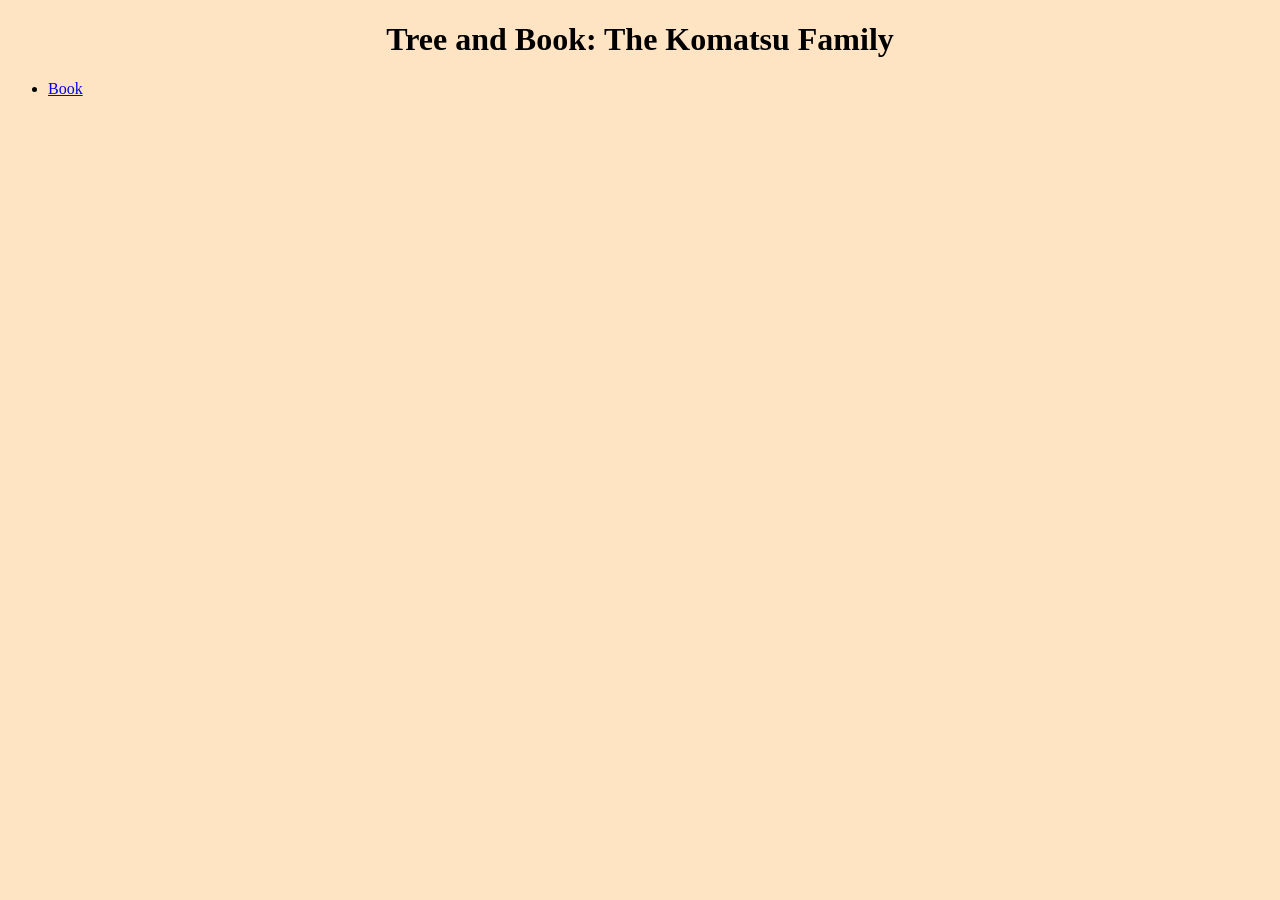
<file: Index.html>
<!doctype html>
<html lang="en">
<head>
<!-- 
    Tutorial Page
    Author: Bekzod Muminov
    Date:   09/13/2026
    
    Filename: CISW300
   </-->
<title>Book Assignments for CISW 300</title>

</head>
    <body style="background-color: bisque">
    <h1 style="text-align: center">Tree and Book: The Komatsu Family</h1>
        <ul>
        <li><a href="book/book.html">Book</a></li>
        </ul>
    
    </body>
</html>
</file>
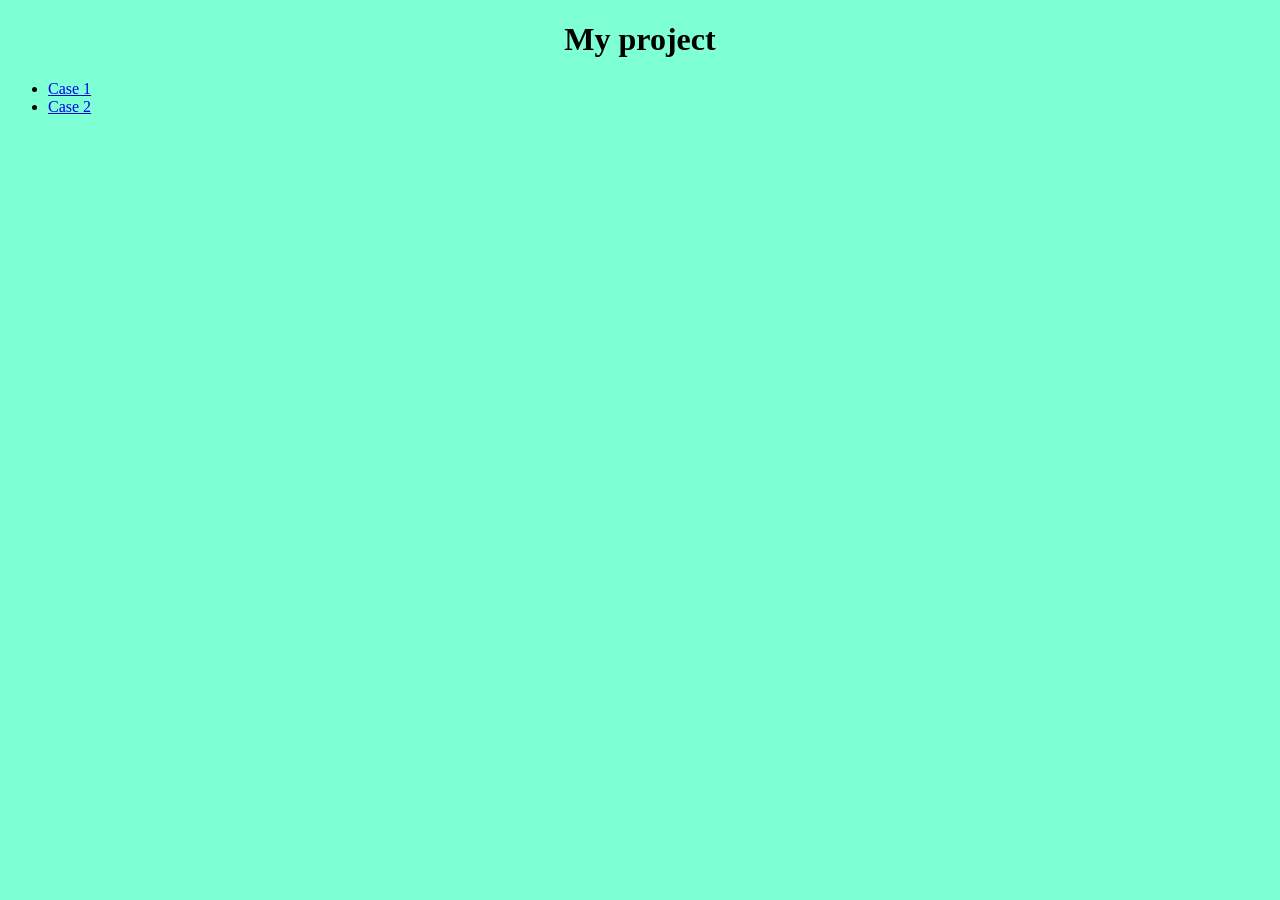
<file: index.html>
<!DOCTYPE html>
<html lang="en">
    <head>
        <meta charset="UTF-8" />
        <title>My Project</title>
          </head>
    <body style="background-color: aquamarine">
        <h1 style="text-align-last: center;">My project</h1>
        <ul>
            <li> <a href="midterm/case1/sf_torte.html">Case 1</a></li>
            <li> <a href="midterm/case2/cf_home.html">Case 2</a></li>
         </ul>
          </body>
</html>
</file>
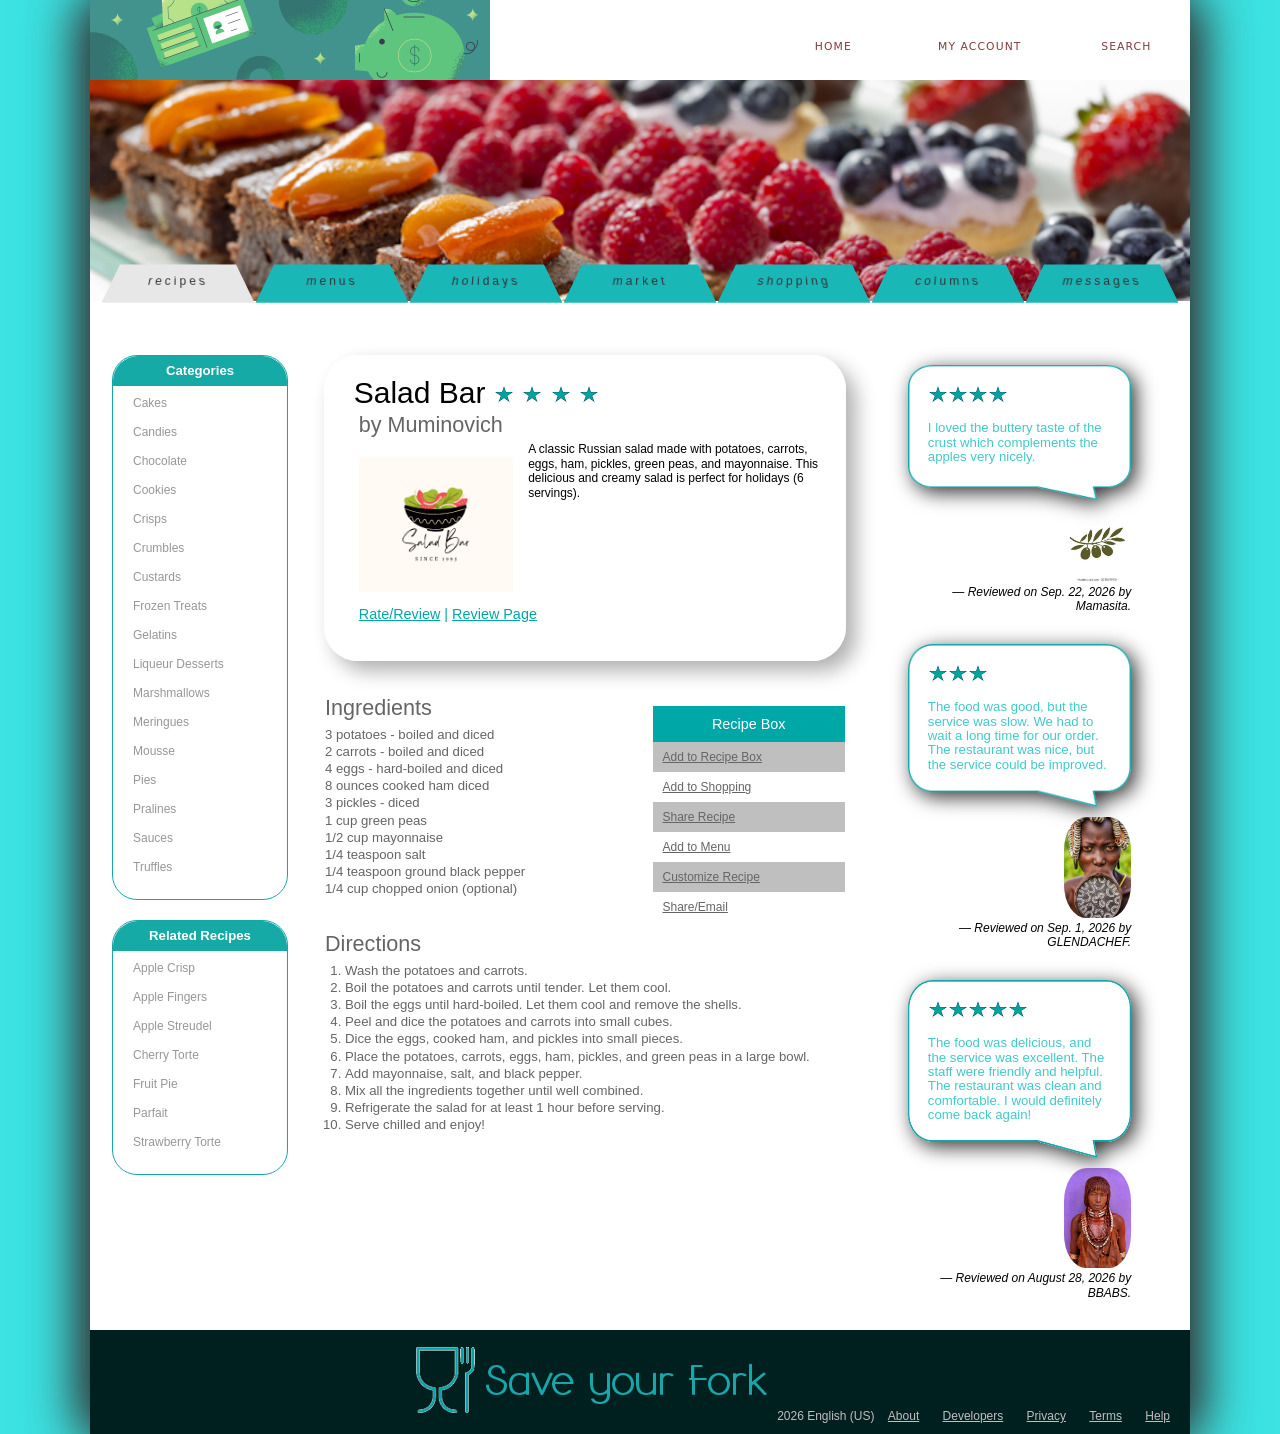
<file: midterm/case1/sf_torte.html>
<!DOCTYPE html>
<html lang="en">
<head>
   <!--
    New Perspectives on HTML5 and CSS3, 8th Edition
    Tutorial 4
    Case Problem 1
    
    Save your Fork Sample Recipe
    Author: Amy Wu
    Date:   2021-03-01  

    Filename: sf_torte.html
   -->
   
   <meta charset="utf-8" />
   <title>Save your Fork: Apple Bavarian Torte</title>
   <link href="sf_base.css" rel="stylesheet" />
   <link href="sf_layout.css" rel="stylesheet" />
   <link href="sf_effects.css" rel="stylesheet" />
</head>

<body>
   <header>
      <img id="olivie" src="images%20for%20project.png" alt="Save your Fork" />
      <nav class="toplinks">
         <ul>
            <li><a href="#">HOME</a></li>
            <li><a href="#">MY ACCOUNT</a></li>
            <li><a href="#">SEARCH</a></li>
         </ul>
      </nav>
      <nav class="tabs">
         <ul>
            <li><a href="#">recipes</a></li>
            <li><a href="#">menus</a></li>
            <li><a href="#">holidays</a></li>
            <li><a href="#">market</a></li>
            <li><a href="#">shopping</a></li>
            <li><a href="#">columns</a></li>
            <li><a href="#">messages</a></li>
         </ul>
      </nav>
   </header>
   <section id="left">
      <nav class="vertical">
         <h1>Categories</h1>
         <ul>
            <li><a href="#">Cakes</a></li>
            <li><a href="#">Candies</a></li>
            <li><a href="#">Chocolate</a></li>
            <li><a href="#">Cookies</a></li>
            <li><a href="#">Crisps</a></li>
            <li><a href="#">Crumbles</a></li>
            <li><a href="#">Custards</a></li>
            <li><a href="#">Frozen Treats</a></li>
            <li><a href="#">Gelatins</a></li>
            <li><a href="#">Liqueur Desserts</a></li>
            <li><a href="#">Marshmallows</a></li>
            <li><a href="#">Meringues</a></li>
            <li><a href="#">Mousse</a></li>
            <li><a href="#">Pies</a></li>
            <li><a href="#">Pralines</a></li>
            <li><a href="#">Sauces</a></li>
            <li><a href="#">Truffles</a></li>
         </ul>
      </nav>
      <nav class="vertical">
         <h1>Related Recipes</h1>
         <ul>
            <li><a href="#">Apple Crisp</a></li>
            <li><a href="#">Apple Fingers</a></li>
            <li><a href="#">Apple Streudel</a></li>
            <li><a href="#">Cherry Torte</a></li>
            <li><a href="#">Fruit Pie</a></li>
            <li><a href="#">Parfait</a></li>
            <li><a href="#">Strawberry Torte</a></li>
         </ul>
      </nav>
   </section>
   <section id="center">
      <article>
         <header>
            <h1>Salad Bar
                <img src="sf_star.png" alt="3 1/2 stars"/> 
                <img src="sf_star.png" alt="" /> 
                <img src="sf_star.png" alt="" /> 
                <img src="sf_star.png" alt="" />
            </h1>
            <h2>by Muminovich</h2>
         </header>
         <img id="dishimg" src="for%20project.png" alt="Torte image" />
         <p><p>A classic Russian salad made with potatoes, carrots, eggs, ham, pickles, 
   green peas, and mayonnaise. This delicious and creamy salad is perfect 
   for holidays (6 servings).</p>
         <p><a href="#">Rate/Review</a> | <a href="#">Review Page</a></p>
      </article>
      <aside>
         <h1>Recipe Box</h1>
         <ul>
            <li><a href="#">Add to Recipe Box</a></li>
            <li><a href="#">Add to Shopping </a></li>
            <li><a href="#">Share Recipe</a></li>
            <li><a href="#">Add to Menu</a></li>
            <li><a href="#">Customize Recipe</a></li>
            <li><a href="#">Share/Email</a></li>
         </ul>
      </aside>
      <h2>Ingredients</h2>
      <ul>
       <li>3 potatoes - boiled and diced</li>
<li>2 carrots - boiled and diced</li>
<li>4 eggs - hard-boiled and diced</li>
<li>8 ounces cooked ham diced</li>
<li>3 pickles - diced</li>
<li>1 cup green peas</li>
<li>1/2 cup mayonnaise</li>
<li>1/4 teaspoon salt</li>
<li>1/4 teaspoon ground black pepper</li>
<li>1/4 cup chopped onion (optional)</li>
      </ul>
      <h2>Directions</h2>
      <ol>
       <li>Wash the potatoes and carrots.</li>
<li>Boil the potatoes and carrots until tender. Let them cool.</li>
<li>Boil the eggs until hard-boiled. Let them cool and remove the shells.</li>
<li>Peel and dice the potatoes and carrots into small cubes.</li>
<li>Dice the eggs, cooked ham, and pickles into small pieces.</li>
<li>Place the potatoes, carrots, eggs, ham, pickles, and green peas in a large bowl.</li>
<li>Add mayonnaise, salt, and black pepper.</li>
<li>Mix all the ingredients together until well combined.</li>
<li>Refrigerate the salad for at least 1 hour before serving.</li>
<li>Serve chilled and enjoy!</li>
      </ol>
   </section>
   <section id="right">
      <blockquote>
         <p><img src="sf_star.png" alt="4 stars" /><img src="sf_star.png" alt="" /><img src="sf_star.png" alt="" /><img src="sf_star.png" alt="" /></p>
         <p>I loved the buttery taste of the crust which complements the apples 
            very nicely.</p>
      </blockquote>
      <cite> <img src="images.jpg" alt="" /><br />
      &mdash; Reviewed on Sep. 22, 2026 by Mamasita. </cite>
      <blockquote>
         <p><img src="sf_star.png" alt="3 stars" /><img src="sf_star.png" alt="" /><img src="sf_star.png" alt=" 3 1/2 stars"> </p>
         <p>The food was good, but the service was slow. We had to wait a long time for our order. The restaurant was nice, but the service could be improved.     
      </blockquote>
      <cite> <img src="images%20(1).jpg" alt="" /><br />
      &mdash; Reviewed on Sep. 1, 2026 by GLENDACHEF. </cite>
      <blockquote>
         <p><img src="sf_star.png" alt=" 3 1/2 stars" /><img src="sf_star.png" alt="3 1/2 stars" /><img src="sf_star.png" alt="" /><img src="sf_star.png" alt="" /><img src="sf_star.png" alt="3 1/2 stars"></p>
         <p>The food was delicious, and the service was excellent. The staff were friendly and helpful. The restaurant was clean and comfortable. I would definitely come back again!</p>
      </blockquote>
      <cite> <img src="images%20(2).jpg" alt="" /><br />
      &mdash; Reviewed on August 28, 2026 by BBABS. </cite> </section>
   <footer>
   <img src="sf_logo.png" class="Save your Fork" />2026 English (US) <span> <a href="#">About</a> <a href="#">Developers</a> <a href="#">Privacy</a> <a href="#">Terms</a> <a href="#">Help</a> </span>
   </footer>
</body>
</html>
</file>
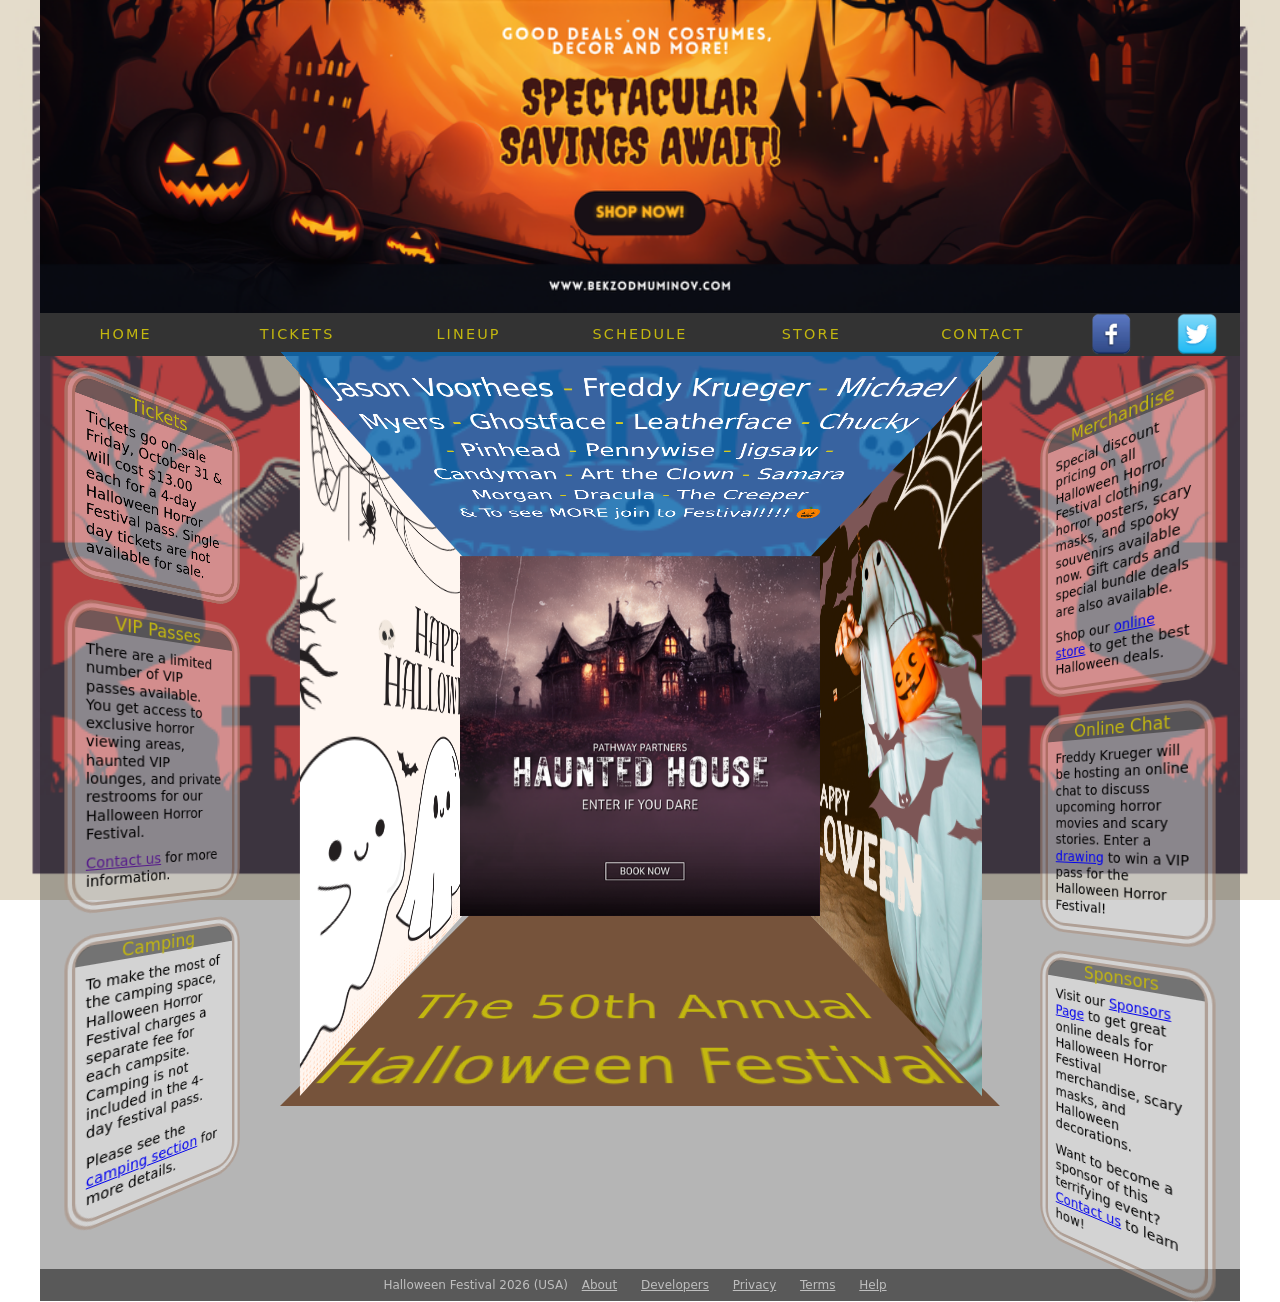
<file: midterm/case2/cf_home.html>
<!DOCTYPE html>
<html lang="en">
<head>
   <!--
    New Perspectives on HTML5 and CSS3, 8th Edition
    Tutorial 4
    Case Problem 2
    
    Chupacabra 15 Home Page
    Author: Debra Kelly
    Date:   2021-03-01

    Filename: cf_home.html
   -->
   <meta charset="utf-8" />
   <title>Halloween Festival</title>
   <link href="cf_reset.css" rel="stylesheet" />
   <link href="cf_layout.css" rel="stylesheet" />
   <link href="cf_effects.css" rel="stylesheet" />
</head>

<body>
   <header>
      <img src="www.reallygreatsite.com.png" alt=""/>
      <nav class="horizontal">
         <ul>
            <li><a href="#">HOME</a></li>
            <li><a href="#">TICKETS</a></li>
            <li><a href="#">LINEUP</a></li>
            <li><a href="#">SCHEDULE</a></li>
            <li><a href="#">STORE</a></li>
            <li><a href="#">CONTACT</a></li>
            <li><a href="#"><img src="cf_facebook.png" alt="facebook" /></a></li>
            <li><a href="#"><img src="cf_twitter.png" alt="twitter" /></a></li>
         </ul>
      </nav>
   </header>
   
   <section id="left">
      <aside>
         <h1>Tickets</h1>
<p>Tickets go on-sale Friday, October 31 &amp; will cost $13.00 each 
   for a 4-day Halloween Horror Festival pass. Single day tickets 
   are not available for sale.</p>
      </aside>
      <aside>
         <h1>VIP Passes</h1>
<p>There are a limited number of VIP passes available. You get access to 
   exclusive horror viewing areas, haunted VIP lounges, and private 
   restrooms for our Halloween Horror Festival.</p>
<p><a href="">Contact us</a> for more information.</p>
      </aside>
      <aside>
<h1>Camping</h1>
<p>To make the most of the camping space, Halloween Horror Festival 
   charges a separate fee for each campsite. Camping is not included 
   in the 4-day festival pass.</p>
<p>Please see the <a href="#">camping section</a> for more details.</p>
      </aside>
   </section>
   <section id="center">
      <div id="cube">
      
         <div id="cube_bottom" class="cube_face">
            <h1>The 50th Annual Halloween Festival</h1>
         </div>
         
         <div id="cube_top" class="cube_face">
          <p>
  Jason Voorhees <span>-</span> Freddy Krueger <span>-</span>
  Michael Myers <span>-</span> Ghostface <span>-</span>
  Leatherface <span>-</span> Chucky <span>-</span>
  Pinhead <span>-</span> Pennywise <span>-</span>
  Jigsaw <span>-</span> Candyman <span>-</span>
  Art the Clown <span>-</span> Samara Morgan <span>-</span>
  Dracula <span>-</span> The Creeper
  <br />
  &amp; To see MORE join to Festival!!!! 🎃
</p>
         </div>
         
         <div id="cube_left" class="cube_face">
            <img src="halloween%201.png" alt="" />
         </div>
         
         <div id="cube_right" class="cube_face">
            <img src="halloween%202.png" alt="" />
         </div>
         
         <div id="cube_front" class="cube_face">
            <img src="halloween.png" alt="" />
         </div>
         
      </div>
   </section>
   
   <section id="right">
      <aside>
        <h1>Merchandise</h1>
<p>Special discount pricing on all Halloween Horror Festival clothing, 
   horror posters, scary masks, and spooky souvenirs available now. 
   Gift cards and special bundle deals are also available.</p>

<p>Shop our <a href="#">online store</a> to get the best Halloween deals.</p>
      </aside>
      <aside>
<h1>Online Chat</h1>
<p>Freddy Krueger will be hosting an online chat to discuss 
   upcoming horror movies and scary stories. Enter a 
   <a href="#">drawing</a> to win a VIP pass for the Halloween Horror Festival!</p>
      </aside>
      <aside>
<h1>Sponsors</h1>
<p>Visit our <a href="#">Sponsors Page</a> to get great online deals
   for Halloween Horror Festival merchandise, scary masks, and
   Halloween decorations.</p>

<p>Want to become a sponsor of this terrifying event? 
   <a href="#">Contact us</a> to learn how!</p>
      </aside>
   </section>
   
   <footer>
      Halloween Festival  2026 (USA) <span> <a href="#">About</a> 
      <a href="#">Developers</a> <a href="#">Privacy</a> <a href="#">Terms</a> 
      <a href="#">Help</a> </span>
   </footer>
   
</body>
</html>
</file>
<file: midterm/case1/sf_base.css>
@charset "utf-8";

/*
   New Perspectives on HTML5 and CSS3, 8th Edition
   Tutorial 4
   Case Problem 1
   
   Save your Fork Base Style Sheet
   
   Filename: sf_base.css

*/


/* Basic styles to be used with all devices and under all conditions */


address, article, aside, blockquote, body, cite, div, dl, dt, dd, em, figcaption, figure, footer, h1, h2, h3, h4, h5, h6, header, html, img, li, main, nav, nav a, ol, p, section, span, ul {
   margin: 0;
   padding: 0;
   border: 0;
   font-size: 100%;
   vertical-align: baseline;
   background: transparent;
   -webkit-box-sizing: border-box;
   -moz-box-sizing: border-box;
   box-sizing: border-box;
}

/* Set the default page element styles */

body {
   margin: 0px;
   width: 100%;
}

body {
   font-family: Verdana, Geneva, sans-serif;
   font-size: 100%;
   font-weight: inherit;
   line-height: 1.2em;
   margin: 0px;
   padding: 0px;
   text-decoration: none;
   vertical-align: baseline;
}

ul, ol {
   list-style: none;
}

nav ul {
   list-style: none;
   list-style-image: none;
}

nav a {
   text-decoration: none;
}
</file>
<file: midterm/case1/sf_layout.css>
@charset "utf-8";

/*
   New Perspectives on HTML5 and CSS3, 8th Edition
   Tutorial 4
   Case Problem 1
   
   Save your Fork Layout Styles

   Filename: sf_layout.css

*/

/* HTML and Body Styles */

html {
   background-color: rgb(61, 226, 226);
   font-size: 12px;
   font-family: Tahoma, Geneva, sans-serif;
}

body {
   background-color: rgb(255, 255, 255);
   margin: 0px auto;
   width: 90%;
   max-width: 1100px;
   min-width: 720px;
}

/* Body Header Navigation Styles */

body > header {
   background-color: white;
   height: 300px;
   margin-bottom: 30px;
   position: relative;
}

body > header > nav.toplinks {
   float: right;
   margin: -10px;
   width: 40%;
}

body > header > nav.toplinks li {
   font-family: "Lucida Grande", "Lucida Sans Unicode", "Lucida Sans", "DejaVu Sans", Verdana, sans-serif;
   font-size: 0.9em;
   float: left;
   letter-spacing: 0.1em;
   margin-top: 50px;
   width: 33.3%;
   text-align: center;
}

nav.toplinks li a:visited, nav.toplinks li a:link {
   color: rgb(130, 58, 58);
}

nav.toplinks li a:active, nav.toplinks li a:hover {
   color: rgb(20, 167, 170);
}

body > header nav.tabs {
   position: absolute;
   bottom: -1px;
   height: 221px;
   width: 100%;
}

body > header nav.tabs::after {
   clear: both;
   content: "";
   display: table;
}

body > header > nav.tabs > ul {
   position: absolute;
   bottom: 0px;
   width: 100%;
}

body > header nav.tabs li {
   background-color: rgb(26, 183, 183);
   display: block;
   float: left;
   height: 40px;
   letter-spacing: 3px;
   line-height: 40px;
   margin-left: 0%;
   margin-right: 2%;
   width: 12%;
}

body > header nav.tabs li:first-of-type {
   background-color: rgb(231, 231, 231);
   margin-left: 2%;
}

body > header nav.tabs li:last-of-type {
   margin-right: 2%;
}

body > header nav.tabs li a {
   color: rgb(51, 51, 51);
   display: block;
   text-align: center;
   width: 100%;
}

/* section layout */

section#left {
   margin-top: 25px;
   float: left;
   padding-bottom: 20px;
   width: 20%;
}

section#center {
   margin-top: 25px;
   float: left;
   padding-bottom: 20px;
   width: 50%;
}

section#right {
   margin-top: 25px;
   float: left;
   padding-bottom: 0px;
   width: 29%;
}

/* Left Section */

section#left nav.vertical {
   background-color: white;
   margin: 0px auto 20px;
   width: 80%;
}

section#left nav.vertical h1 {
   color: white;
   background-color: rgb(22, 170, 167);
   font-size: 1.1em;
   height: 30px;
   line-height: 30px;
   text-align: center;
   width: 100%;
}

section#left nav.vertical ul li {
   font-size: 12px;
   line-height: 2;
   margin: 5px 0px 5px 20px;
}

section#left nav.vertical ul li:last-of-type {
   margin-bottom: 20px;
}

section#left nav.vertical a {
   color: rgb(151, 151, 151);
}

section#left nav.vertical a:hover {
   text-decoration: underline;
}

/* Center section */

section#center article {
   background-color: rgb(191, 191, 191);
   font-family: Gotham, "Helvetica Neue", Helvetica, Arial, sans-serif;
   margin: 0px auto;
   padding: 20px;
   width: 95%;
}

section#center article header h1 {
   font-size: 2.5em;
   font-weight: normal;
   margin: 10px;
}

section#center article header h2 {
   font-size: 1.8em;
   font-weight: normal;
   margin-top: 15px;
}

section#center img#dishimg {
   width: 32%;
   float: left;
   margin: 15px;
}

section#center article p:first-of-type {
   color: rgb(20, 127, 130);
   font-size: 1.5em;
   line-height: 1.2em;
   margin: 10px 5px;
}

article p:last-of-type {
   clear: left;
   font-size: 1.2em;
   color: rgb(0, 167, 167);
   margin: 0px 0px 20px 15px;
}

article p:last-of-type a {
   color: rgb(0, 167, 167);
}

/* Aside Styles */

section#center aside {
   float: right;
   margin: 45px 15px;
   width: 35%;
}

section#center aside h1 {
   color: white;
   font-size: 1.2em;
   font-weight: normal;
   text-align: center;
   background-color: rgb(0, 167, 167);
   height: 2.5em;
   line-height: 2.5em;
}

section#center aside ul {
   margin-left: 0px;
}

section#center aside li {
   color: rgb(51, 51, 51);
   font-size: 1em;
   line-height: 2.5em;
   height: 2.5em;
   padding-left: 10px;
   margin-left: 0px;
}

section#center aside li:nth-of-type(odd) {
   background-color: rgb(191, 191, 191);
}

section#center aside li:nth-of-type(even) {
   background-color: white;
}

section#center aside li a {
   color: rgb(101, 101, 101);
}

/* Ingredients and Direction Styles */



section#center h2 {
   font-size: 1.8em;
   color: rgb(101, 101, 101);
   clear: left;
   font-weight: normal;
   margin: 40px 0px 10px 15px;
}

section#center li {
   font-size: 1.1em;
   color: rgb(101, 101, 101);
   margin-left: 15px;
   line-height: 1.3em;
}

section#center ol {
   list-style-type: decimal;
   margin-left: 20px;
}

/* Blockquote Styles */

section#right blockquote {
   color: rgb(64, 202, 202);
   font-size: 1.1em;
   padding: 10px;
   margin: 10px auto;
   width: 70%;
}

section#right blockquote p {
   margin: 0px 10px 10px 10px;
   padding-bottom: 15px;
}

section#right blockquote p:first-of-type {
   margin: 10px 10px 0px 10px;
}

section#right cite {
   display: block;
   margin: 0px auto 30px;
   text-align: right;
   width: 70%;
}

cite img {
   width: 30%;
}

/* Footer Styles */

footer {
   background-color: rgb(0, 32, 32);
   clear: left;
   margin-top: 25px;
   text-align: right;
}

footer, footer span a {
   padding: 10px;
   color: rgb(191, 191, 191);
}

footer span a:hover {
   color: rgb(0, 167, 167);
   text-decoration: underline;
}
</file>
<file: midterm/case1/sf_effects.css>
@charset "utf-8";

/*
   New Perspectives on HTML5 and CSS3, 8th Edition
   Tutorial 4
   Case Problem 1
   
   Save your Fork Graphic Design Styles
   Author: Amy Wu
   Date:   2021-03-01

   Filename: sf_effects.css

*/

/* Body Header Styles */

body {
   box-shadow: 10px 0px 50px rgb(51, 51, 51),  -10px 0px 50px rgb(51, 51, 51);
}

/* Navigation Tabs List Styles */

body > header nav.tabs {
   background: url(sf_back1.png) no-repeat;
   background-position: center center;
   background-size: cover;
}

body > header nav.tabs li {
   transform: perspective(50px) rotateX(20deg);
}


body > header nav.tabs li:hover {
   background-color: rgb(164, 74, 74);
}

/* Left Section Styles */

section#left nav.vertical {
   border: 1px solid rgb(20, 167, 170);
   border-radius: 25px;
}

section#left nav.vertical h1 {
   border-radius: 25px 25px 0px 0px;
}

/* Center Article Styles */

section#center article {
   background: radial-gradient(white 100%, rgb(255, 255, 255  ));
   border: -25px solid rgb(255, 255, 255);
   border-radius: 34px;
   box-shadow: 10px 10px 20px rgb(176, 176, 176);
}

/* Blockquote Styles */

blockquote {
   background: url(sf_speech.png) no-repeat;
   background-size: 100% 100%;
   filter: drop-shadow(5px 5px 10px rgb(51, 51, 51));
}

cite img {
   border-radius: 33%;
}
h1 .stars{
   position: relative;
   top: 10px;
}
</file>
<file: midterm/case2/cf_layout.css>
@charset "utf-8";

/*
   New Perspectives on HTML5 and CSS3, 8th Edition
   Tutorial 4
   Case Problem 2
   
   Layout Styles for the Chupacabra Music Fest
   
   Filename: cf_layout.css

*/

/* HTML and Body Styles */

html {
	height: 100%;
	font-size: 12px;
	font-family: "Lucida Grande", "Lucida Sans Unicode", "Lucida Sans", "DejaVu Sans", Verdana, sans-serif;
}

body {
	margin: 0px auto;
	width: 1200px;
	min-height: 100%;
}

/* Header Styles */

body > header > img {
	display: block;
	width: 100%;
}

/* Header Navigation Styles */

body > header > nav.horizontal li {
	display: block;
	float: left;
	position: relative;
	width: 14.2857%;
}

body > header > nav.horizontal li a {
	background-color: rgb(51, 51, 51);
	color: rgb(195,183,15);
	display: block;
	height: 3em;
	line-height: 3em;
	font-size: 1.2em;
	letter-spacing: 0.15em;
	text-align: center;
	width: 100%;
}

body > header > nav.horizontal li:nth-of-type(7) {
	width: 7.1428%;
}

body > header > nav.horizontal li:nth-of-type(8) {
	width: 7.1428%;
}

body > header > nav.horizontal li a img {
	display: block;
	margin: auto;
	position: absolute;
	top: 0; right: 0; bottom: 0; left: 0;
	width: 60%;
}

/* Left Section Styles */

section#left {
	clear: both;
	float: left;
	margin-top: 20px;
	width: 240px;
}

section#center {
	float: left;
	width: 720px;
}

section#right {
	float: left;
	margin-top: 20px;
	width: 240px;
}

/* Cube Styles */

div#cube_top span {
	color: rgba(215,202,29,1.00);
}

div#cube_top p {
	font-size: 1.5em;
	line-height: 1.5em;
	padding: 10px;
	text-align: center;
}

div#cube_bottom h1 {
	position: absolute;
	bottom: 0px;
	font-size: 3.5em;
	font-weight: normal;
	line-height: 1.5em;
	text-align: center;
}

div.cube_face img {
	display: block;
	width: 100%;
}

div#cube_top {
	background-color: rgba(3, 114, 201, 0.7);
	color: white;
}

div#cube_bottom {
	background-color: rgba(92, 42, 8, 0.7);
	color: rgb(195, 183, 15);
}

/* Aside Styles */

section aside {
	background-color: rgba(255, 255, 255, 0.4);
	margin: 20px auto 0px auto;
	width: 80%;
}

section aside h1 {
	background-color: rgba(51, 51, 51, 0.6);
	color: rgb(195, 183, 15);
	font-size: 1.5em;
	font-weight: normal;
	text-align: center;
}

section aside p {
	font-size: 1.2em;
	line-height: 1.2;
	margin: 10px;
}

/* Footer Styles */

footer {
	background-color: rgba(51, 51, 51, 0.7);
	clear: left;
	margin-top: 55px;
	text-align: center;
}

footer, footer span  a {
   padding: 10px;
   color: rgb(191, 191, 191);
}

footer span a:hover {
   color: rgb(0, 167, 167);
   text-decoration: underline;
}
</file>
<file: midterm/case2/cf_effects.css>
@charset "utf-8";

/*
   New Perspectives on HTML5 and CSS3, 8th Edition
   Tutorial 4
   Case Problem 2
   
   Design Styles for the Chupacabra Music Fest
   Author: Debra Kelly
   Date:   2021-03-01
   
   Filename: cf_effects.css

*/

/* HTML Styles */

html {
   background: url(31.10.2026.png) fixed;
   background-position: center center;   
   background-size: cover;
}

/* Body Styles */

body {
   background-color: rgba(12, 12, 12, 0.3);
}

/* Body Header Styles */

body > header {
   background-color: rgba(51, 51, 51, 0.5);
}

/* Aside Styles */

section aside {
   border: 10px double rgba(92, 42, 8, 0.3);
   border-radius: 30px;
}

section aside h1 {
   border-radius: 30px 30px 0px 0px;
}

section#left, section#right {
   perspective: 450px;
}


section#left aside {
   transform: rotateY(25deg);
}

section#right aside {
   transform: rotateY(-25deg);
}

/* Cube Styles */

div#cube {
   position: relative;
   margin: 180px auto 150px;
   width: 400px;
   height: 400px;
   perspective: 450px;
}

div.cube_face {
   width: 400px;
   height: 400px;
   position: absolute;
}

div#cube_front {
   transform: translateZ(-50px);
}

div#cube_left {
   transform: translateX(-196px) rotateY(92deg);
}

div#cube_right {
   transform: translateX(190px) rotateY(-90deg);
}

div#cube_top {
   transform: translateY(-200px) rotateX(-86deg);
}

div#cube_bottom {
   transform: translateY(209px) rotateX(91deg);
}
</file>
